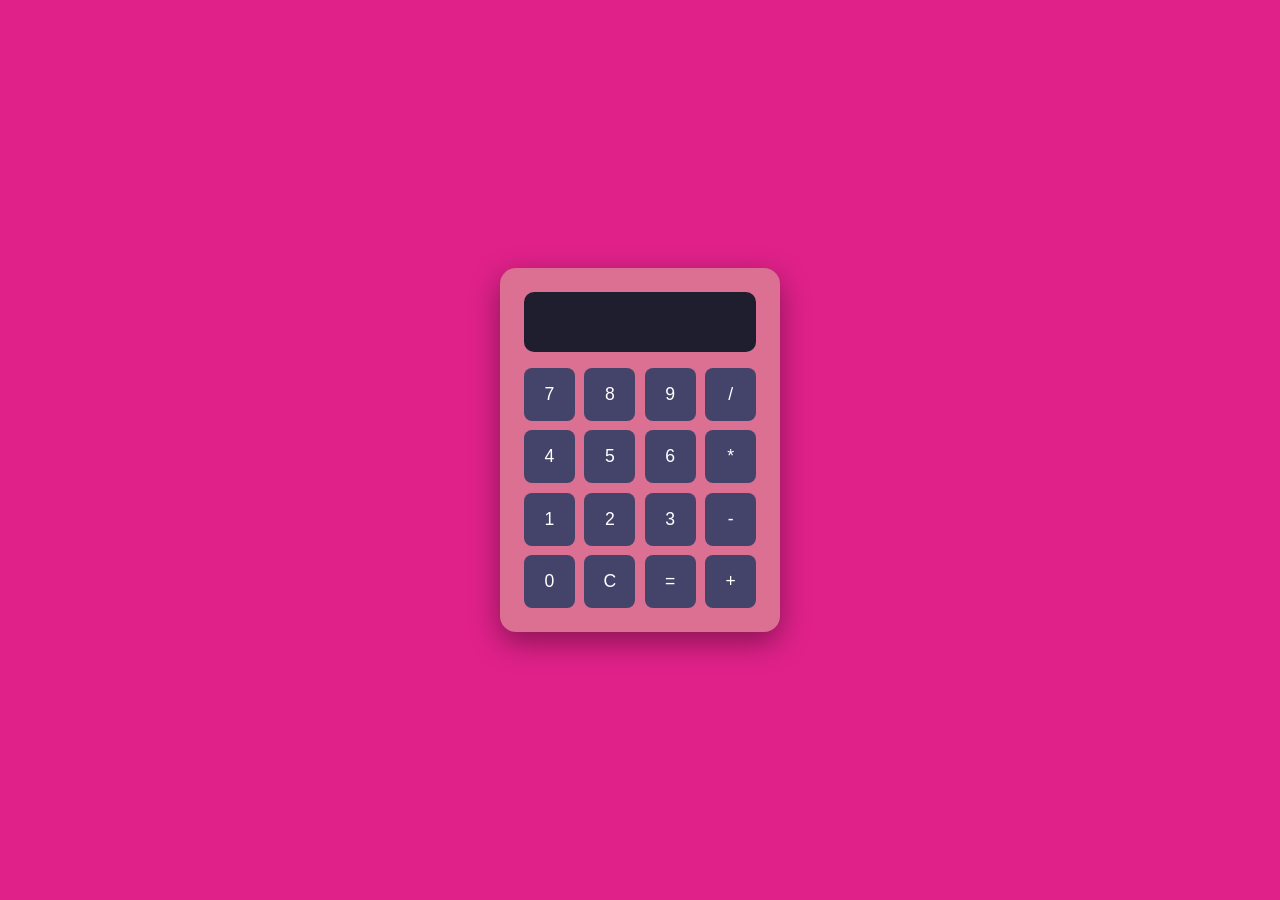
<file: index.html>
<!DOCTYPE html>
<html lang="en">
<head>
    <meta charset="UTF-8">
    <title>Calculator</title>
    <link rel="stylesheet" href="style.css">
</head>
<body>

    <div class="calculator">
        <input type="text" id="display" disabled>

        <div class="buttons">
            <button>7</button>
            <button>8</button>
            <button>9</button>
            <button>/</button>

            <button>4</button>
            <button>5</button>
            <button>6</button>
            <button>*</button>

            <button>1</button>
            <button>2</button>
            <button>3</button>
            <button>-</button>

            <button>0</button>
            <button>C</button>
            <button>=</button>
            <button>+</button>
        </div>
    </div>

<script src="script.js"></script>

</body>
</html>
</file>
<file: style.css>
* {
    box-sizing: border-box;
}

body {
    font-family: Arial, sans-serif;
    background: #E0218A;
    display: flex;
    justify-content: center;
    align-items: center;
    min-height: 100vh;
    margin: 0;
}

.calculator {
    background: #DB7093;
    padding: 1.5rem;
    border-radius: 16px;
    box-shadow: 0 10px 30px rgba(0,0,0,0.4);
    width: 280px;
}

#display {
    width: 100%;
    height: 60px;
    font-size: 1.8rem;
    text-align: right;
    padding: 0 0.8rem;
    margin-bottom: 1rem;
    border: none;
    border-radius: 10px;
    background: #1e1e2f;
    color: #fff;
    box-sizing: border-box;
}

.buttons {
    display: grid;
    grid-template-columns: repeat(4, 1fr);
    gap: 0.6rem;
}

button {
    padding: 1rem;
    font-size: 1.1rem;
    border: none;
    border-radius: 8px;
    background: #44446a;
    color: #fff;
    cursor: pointer;
    transition: background 0.2s ease;
}

button:hover {
    background: #5a5a8a;
}
</file>
